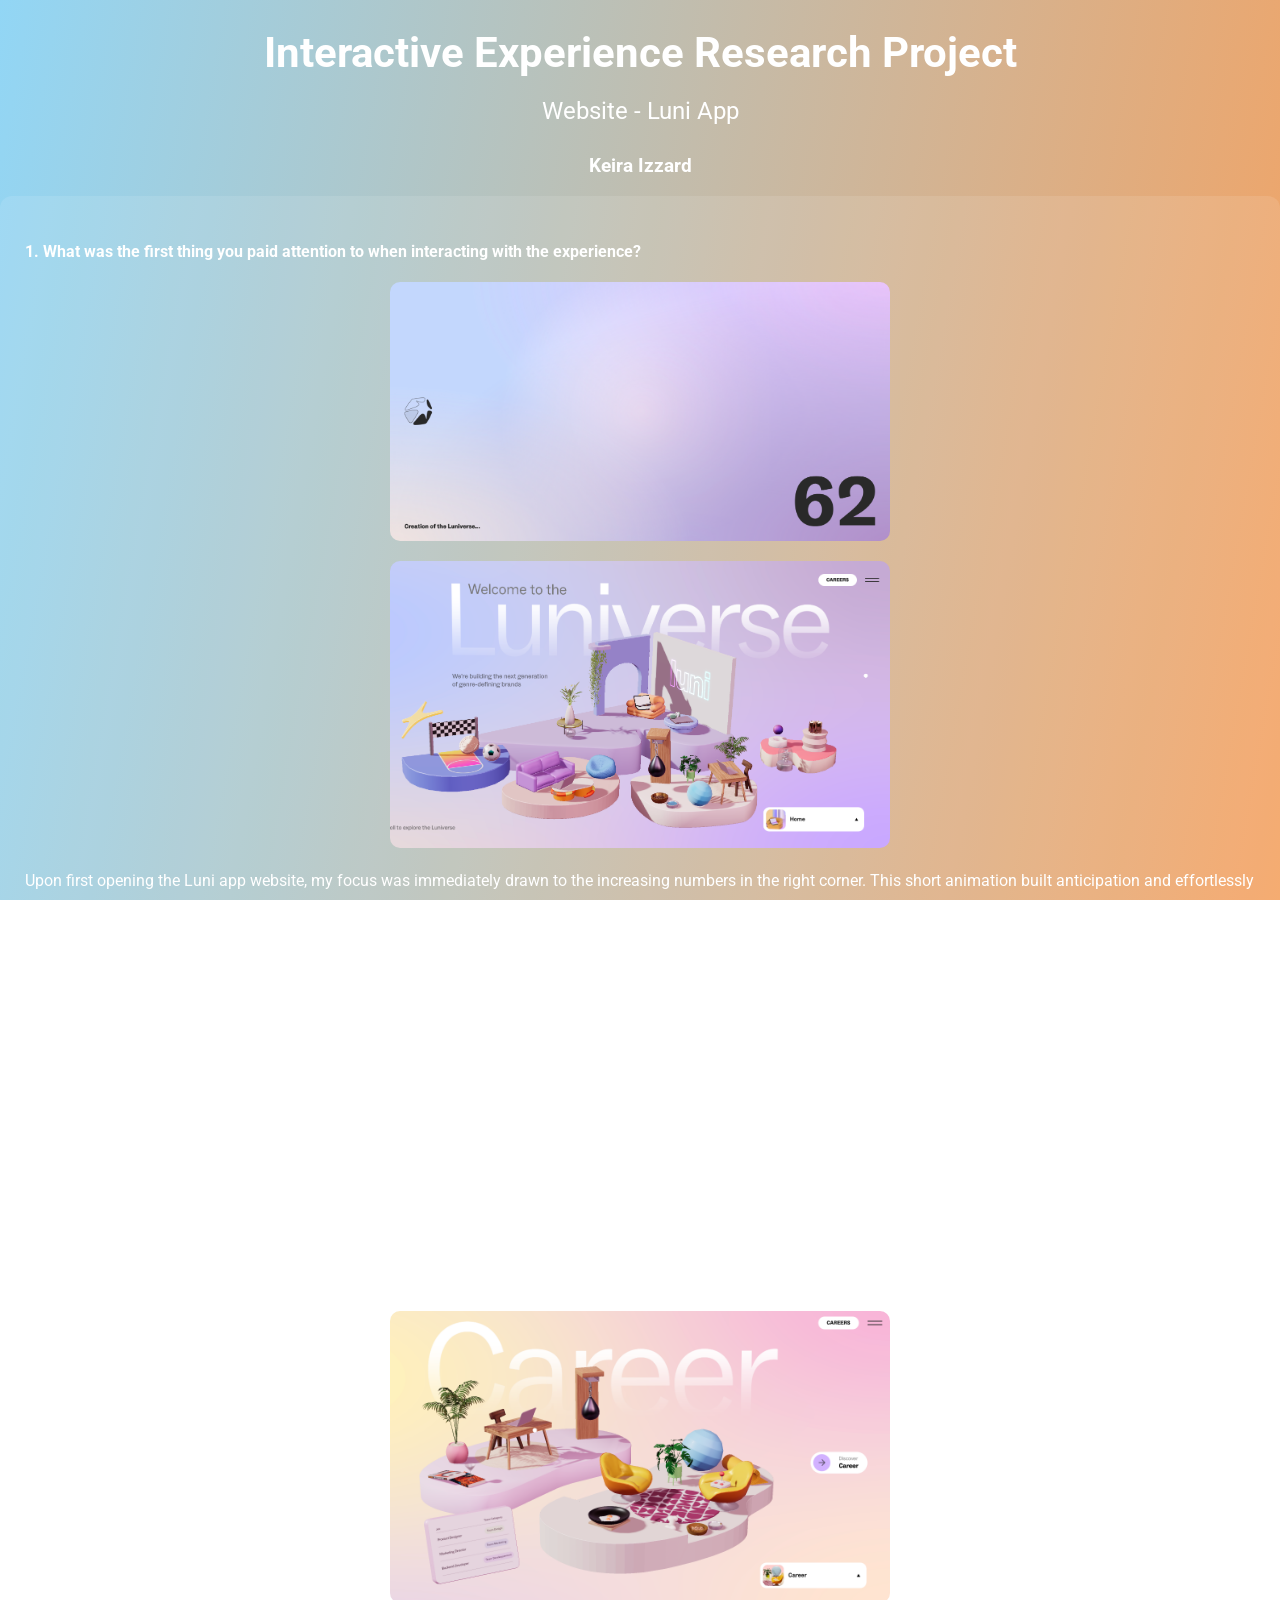
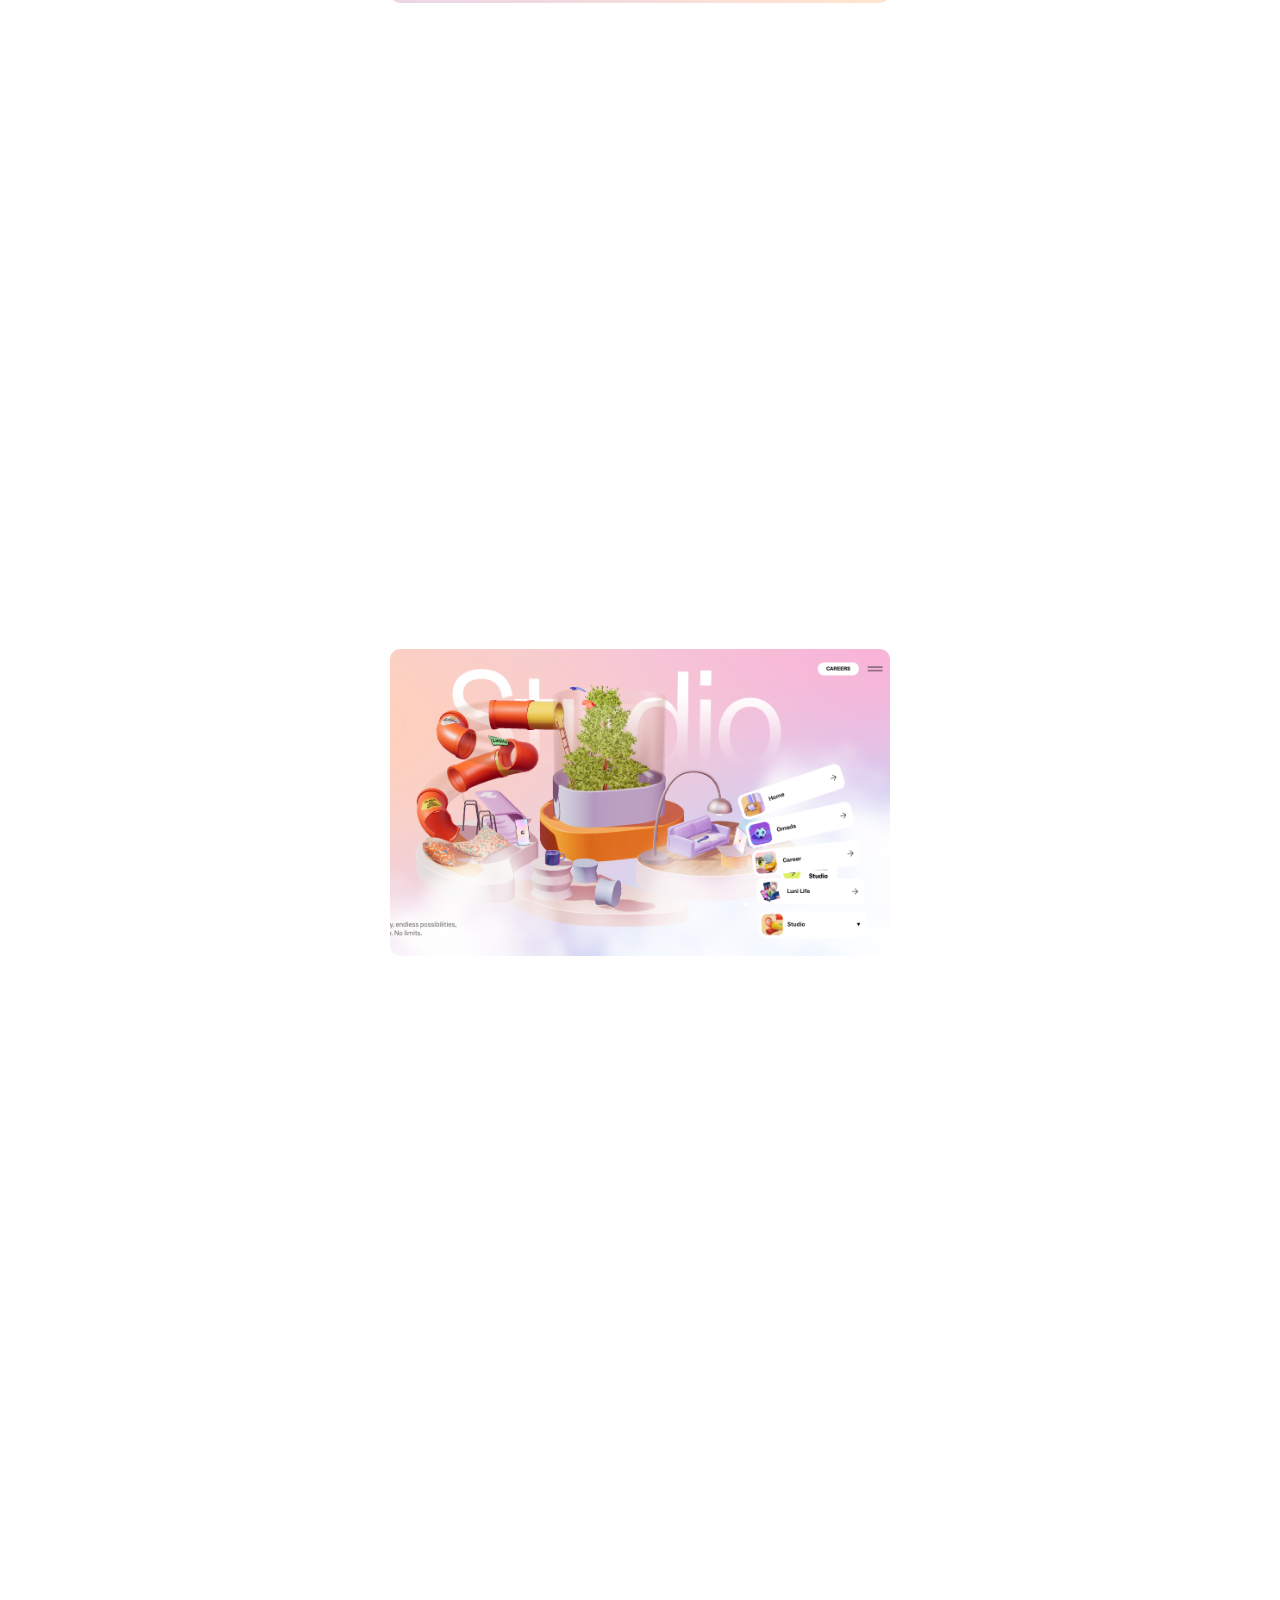
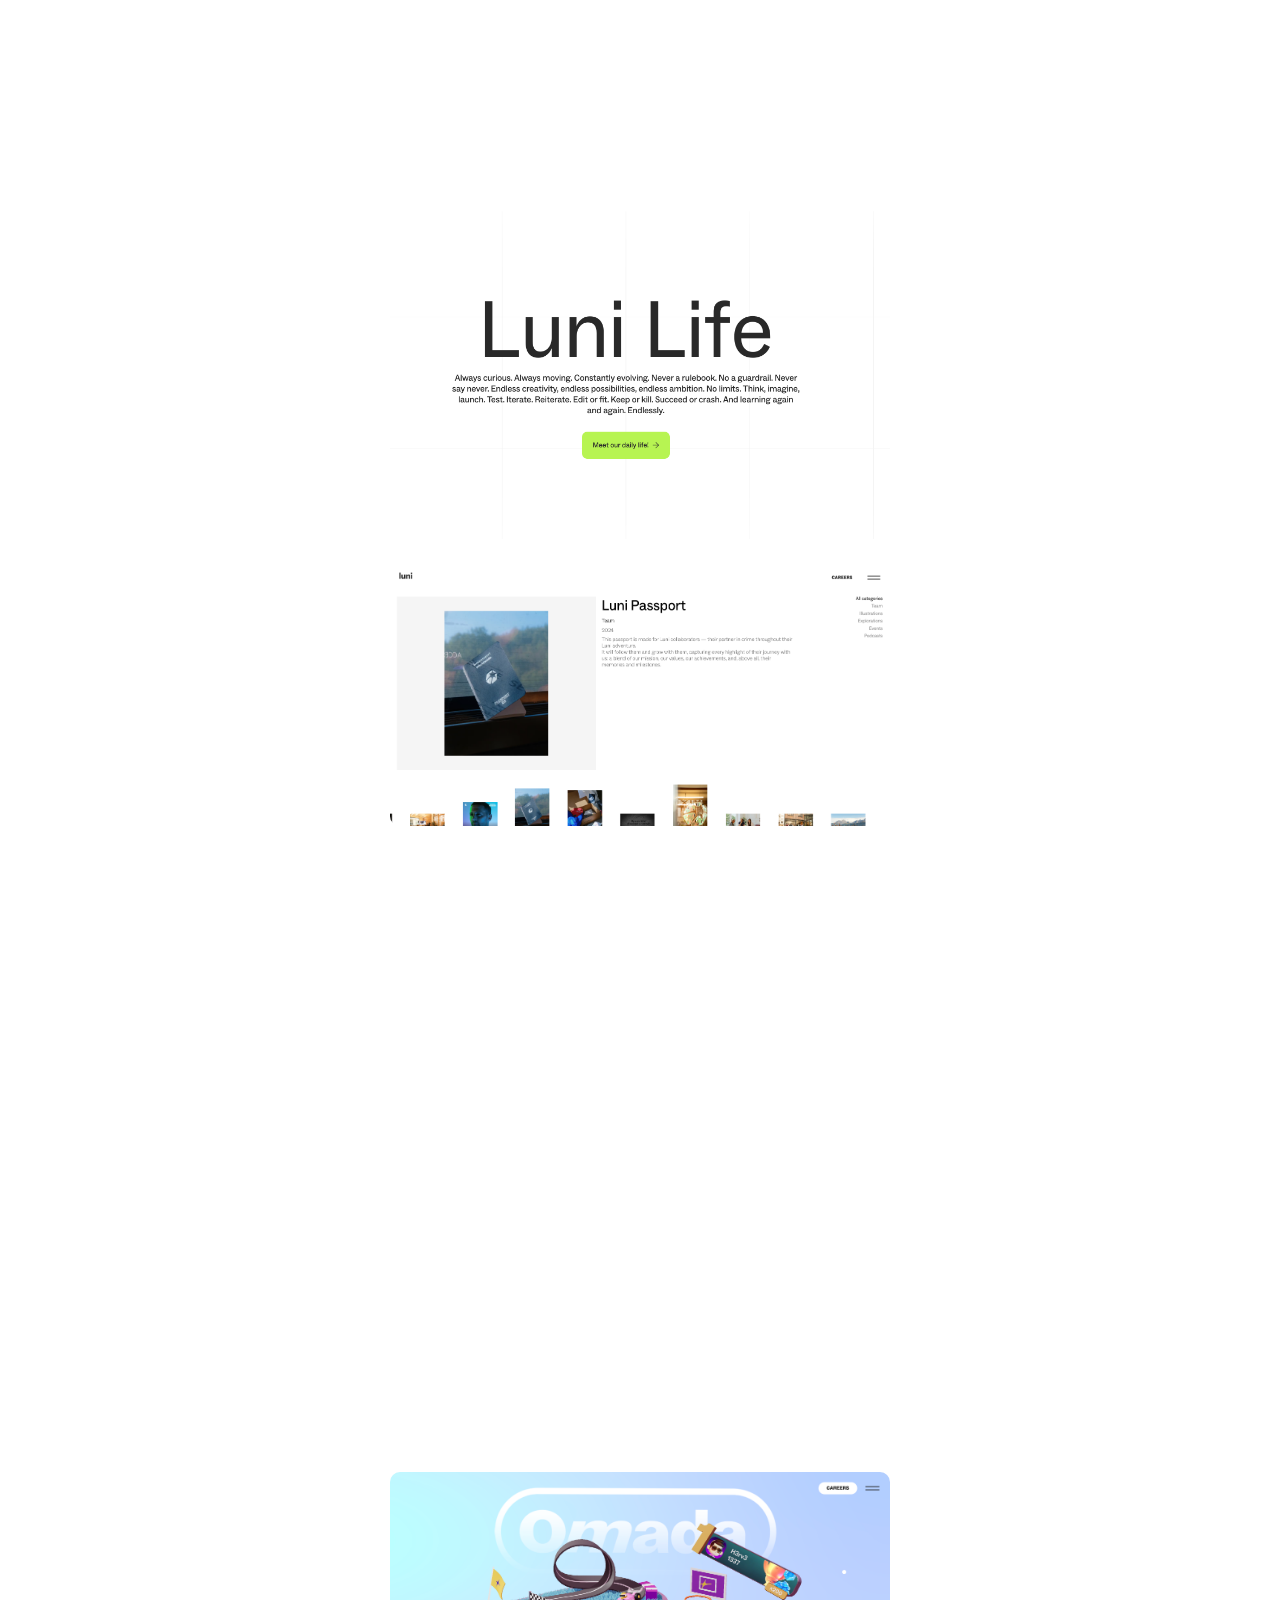
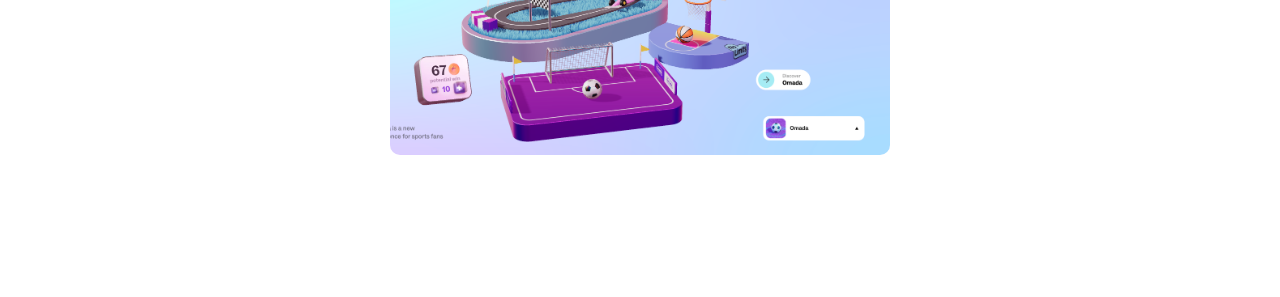
<file: index.html>
<!DOCTYPE html>
<html lang="en">
<head>
    <meta charset="UTF-8">
    <meta name="viewport" content="width=device-width, initial-scale=1.0">
    <title>Interactive Experience Research Project</title>
    <link rel="stylesheet" href="style.css">
    <link href="https://fonts.googleapis.com/css2?family=Roboto:wght@300;400;500;700&display=swap" rel="stylesheet">
    <link rel="apple-touch-icon" sizes="180x180" href="/apple-touch-icon.png">
    <link rel="icon" type="image/png" sizes="32x32" href="/favicon-32x32.png">
    <link rel="icon" type="image/png" sizes="16x16" href="/favicon-16x16.png">
    <link rel="manifest" href="/site.webmanifest">
</head>
<body>

    <header>
        <h1>Interactive Experience Research Project</h1>
        <h2>Website - Luni App</h2>
        <h3>Keira Izzard</h3>
    </header>

    <main>

     <section>
     <h4>1. What was the first thing you paid attention to when interacting with the experience?</h4>
     <img src="Images/screenshot4.png" alt="screenshot4">
     <img src="Images/screenshot6.png" alt="screenshot6">
     <p>Upon first opening the Luni app website, my focus was immediately drawn to the increasing numbers in the right corner. This short animation built anticipation and effortlessly flowed into the home screen of the website. The seamless transitions made it feel as if I was slowly flying through the animations. This, coupled with the soft minimalist style, kept me consistently engaged.</p>
     </section>
     
    <section>
    <h4>2. Discrete actions I uncovered</h4>
    <p>During this short interaction, I scrolled down on the page, hovered over animations, clicked through options, paused to see animations unfold and scrolled back up to rewatch animations appear.</p>
    </section>

    <section>
    <h4>3. What part of the experience did you spend the most time engaging with?</h4>
    <img src="Images/screenshot2.png" alt="screenshot2">
    <p>When interacting with the Luni website, I spent the most time engaging with the scrolling animation sections. This element held my focus due to its calming visual effect and effortless change depending on scrolling down.</p>
    </section>

    <section>
    <h4>4. What was the most common action in your two minute interaction with the experience?</h4>
    <p>The most common action used within my experience was scrolling almost every element relied on a scroll to reveal new content. This allowed me to trigger animations, engage with interactive content, and guided me through the website, navigating me to key sections.</p>
    </section>

    <section>
    <h4>5. What is your impression of the intended primary goal of the interactive experience?</h4>   
    <p>After viewing Luni App, my impression of the intended primary goal of the interactive experience is to illustrate the product in an immersive and visual way, encouraging participants to actively engage in the exploration rather than just reading content.</p>
    </section>

    <section>  
    <h4>6. How does the interactive experience communicate this primary goal?</h4>
    <img src="Images/screenshot3.png" alt="screenshot3">
    <p>The experience conveys this goal through its heavy integration of animation, graphics and creative transitions. In using these elements, the website has reduced its text to minimal, and rejected traditional web layouts. Allowing it to focus on movements and flow to guide the user through the experience.</p>
    </section>

    <section>  
    <h4>7. What is your impression of how the experience should be interacted with over time?</h4>
    <p>The unique immersive experience provided by Luni, I believe, is designed to be interacted with in a short timeframe, but often with repetition, with users choosing to potentially revisit content to trigger animations again. It feels like a quick attention grab, but something that users would truly engage with again.</p>
    </section>

    <section>  
    <h4>8. How does the interactive experience communicate how it should be interacted with over time?</h4>
    <p>This is communicated through the layout of the site, a minimalist style paired with a strong visual animative element, which implies fast-paced user engagement. The smooth transition and navigation of the website confirms a desire for a all in one interaction, allowing the user to get from A to B in one sitting. This here suggests that the Luni app website is to be consumed in a casual, quick manner as opposed to a more lengthy session.</p>
    </section>

    <section>  
    <h4>9. What other media forms (digital or otherwise) does the experience reference?</h4>
    <p>The experience references other media forms such as mobile app interfaces, digital products, and motion design, commonly associated with branding for new tech releases.</p>
    </section>

    <section>  
    <h4>10. What does this reference/s communicate to you about how you should act when engaging with your research experience?</h4>
    <img src="Images/screenshot1.png" alt="screenshot1">
    <img src="Images/screenshot7.png" alt="screenshot7">
    <p>Luni's references communicate that users should engage with the website's content in a hands-on and exploratory way. This method emulates how I would engage with a new digital product, which strongly aligns with Luni's goal.</p>
    </section>

    <section>  
    <h4>11. What does this references communicate to you about how you should feel when engaging with your research experience?</h4>
    <p>The references provided additionally communicate emotional cues, the carefully curated animations have a lively aspect, allowing the user to feel playful and curious. Alongside this, the minimalist design and colour palette help users feel a sense of calmness.</p>
    </section>

    <section>  
    <h4>12. What is the most frustrating part of the interaction to you, and what makes that part frustrating?</h4>
    <p>Throughout my experience on the Luni app website, the most frustrating part of the interaction was the lack of clear instructions. Despite the website easily guiding you through with transitions and animations, there isn't a clear structure or place to end up, leaving the user feeling a little lost and questioning what to do next.</p>
    </section>

    <section>  
    <h4>13. What is the most satisfying part of the interaction to you, and what makes that part satisfying?</h4>
    <img src="Images/screenshot5.png" alt="screenshot5">
    <p>After exploring and interacting with the Luni app website, the greatest satisfaction was watching the animations effortlessly occur after directly scrolling. This made the experience feel responsive to my engagement and an overall immersive experience.</p>
    </section>

    </main>

</body>
</html>
</file>
<file: style.css>
/*page setup*/ 
              /*This webpage was designed to simply present my analysis of the Luni.App website. 
              I utilised semantic HTML elements such as <header> and <section> 
              to organise my content in a consistent order, especially when it came to the thirteen questions and large chunks of text. 
              This allowed for an easily readable page and made it identifiable as to what the question was and what the answer was.*/
            body {
                margin: 0;
                font-family: 'Roboto', sans-serif; /*When adding text, I selected the Roboto font, as it is clean, minimal and easy to follow when reading. its a commonly used website font, making it feel familiar to the user.*/
                color: #ffffff; /*white text was used as it stands out nicely agaist the gradient but still ties into the style of the page*/
                background: linear-gradient(100deg, #92d6f5, #F4A261); /*When styling my webpage, I wanted a minimalist and soft approach. I chose to use a gradient background to allow for this. I selected contrasting colours of a pastel blue and orange to create a visually appealing and clean background canvas. Having a light and airy feeling backdrop made it easier for the text to stand out and be navigated with ease.*/
                background-repeat: no-repeat;
                background-size: cover;      
                background-position: center;   
                background-attachment: fixed; 
                }
             
                 
                /*headings*/ /*Each question is placed in its own section so that the layout is clearly structured and not messy. This method also helped to separate each response, again improving readability for the user.*/
                h1 {
                    text-align: center;
                    font-size: 42px;/* I used a large text size to create a clear visual hirecahy and make the title stand out*/
                    margin-bottom: 10px;
                  }
                  
                  h2 {
                    text-align: center;
                    font-weight: 400;
                    margin-bottom: 30px;
                  }
                  
                  h3 {
                    text-align: center;

                  }
                 /*text*/
                  p {
                    line-height: 1.6;
                  }
                 /*sections*/
                    section {
                        background: rgba(255, 255, 255, 0.1);/* this adds a semi transparent white overlay which seperates each section*/
                        padding: 25px; /*this is the spacing which prevents text from sitting too close to the edges*/
                        border-radius: 12px;/*here I added rounded borders to the overlays to reinforce the clean simple style*/
                        margin-bottom: 30px;/*adding this allows a gap between sections keeping things organised and readable*/
                      }
                 /*images*/ /*I included screenshots from the website to support and strengthen my responses and give visual context to the animation and interactions I described. This helps break up the text and make the analysis more engaging for users to comprehend.*/
                      img {
                        width: 100%; /* this allows the image to scale down on smaller screens*/
                        max-width: 500px;/*caps the image size so it doesn't become too large on smaller screens*/
                        height: auto;
                        display: block;
                        margin: 20px auto;/*this helps to center the image horizontally while leaving space above and below*/
                        border-radius: 10px;/* I added this to round the corners of screenshot images to match the soft, minimilist asesthetic of the webpage*/
                      }
/*I used resources such as W3Schools and mdn to help understand HTML and CSS, including how to structure elements and apply styling. These resources supported me in turning class discussions into applied learning. 

Some assistance was also received from AI (ChatGPT) for troubleshooting any issues and reconfirming concepts. However, all code was written, edited and adapted by me to meet the requirements.*/
</file>
